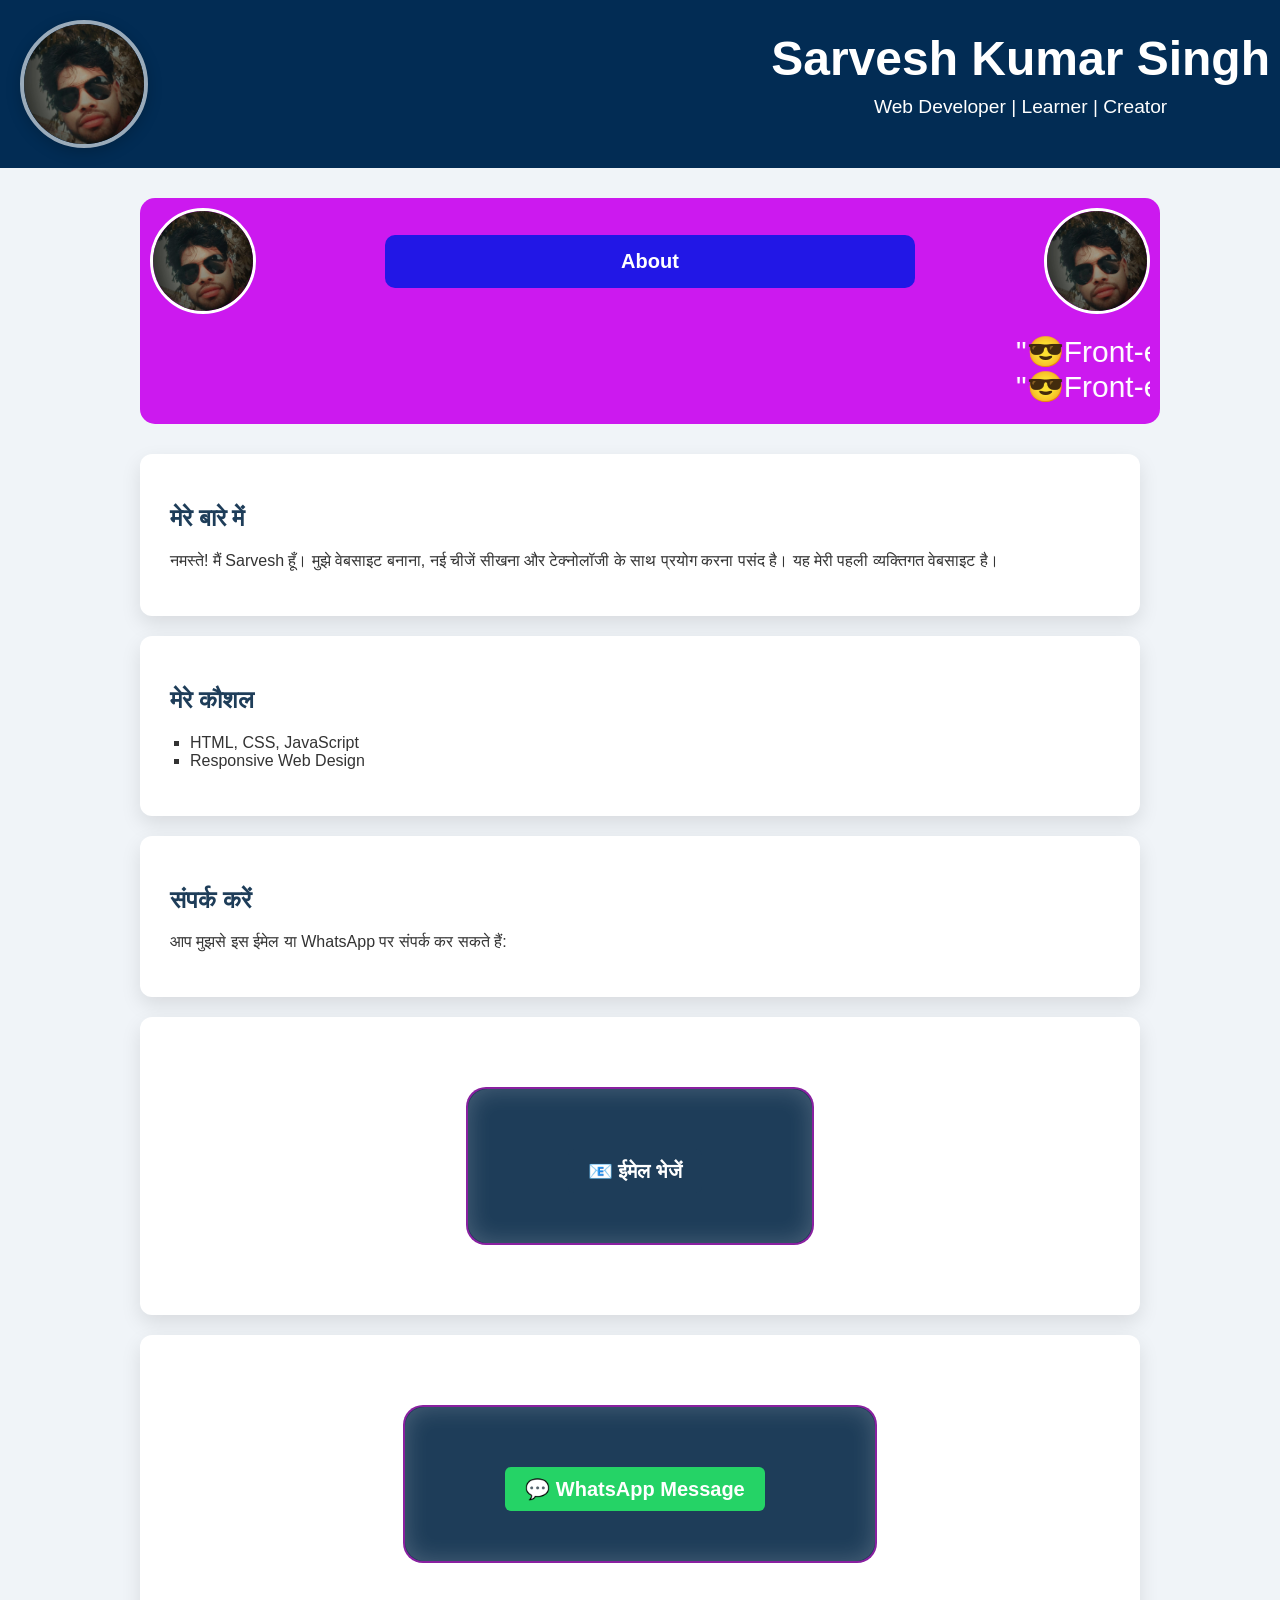
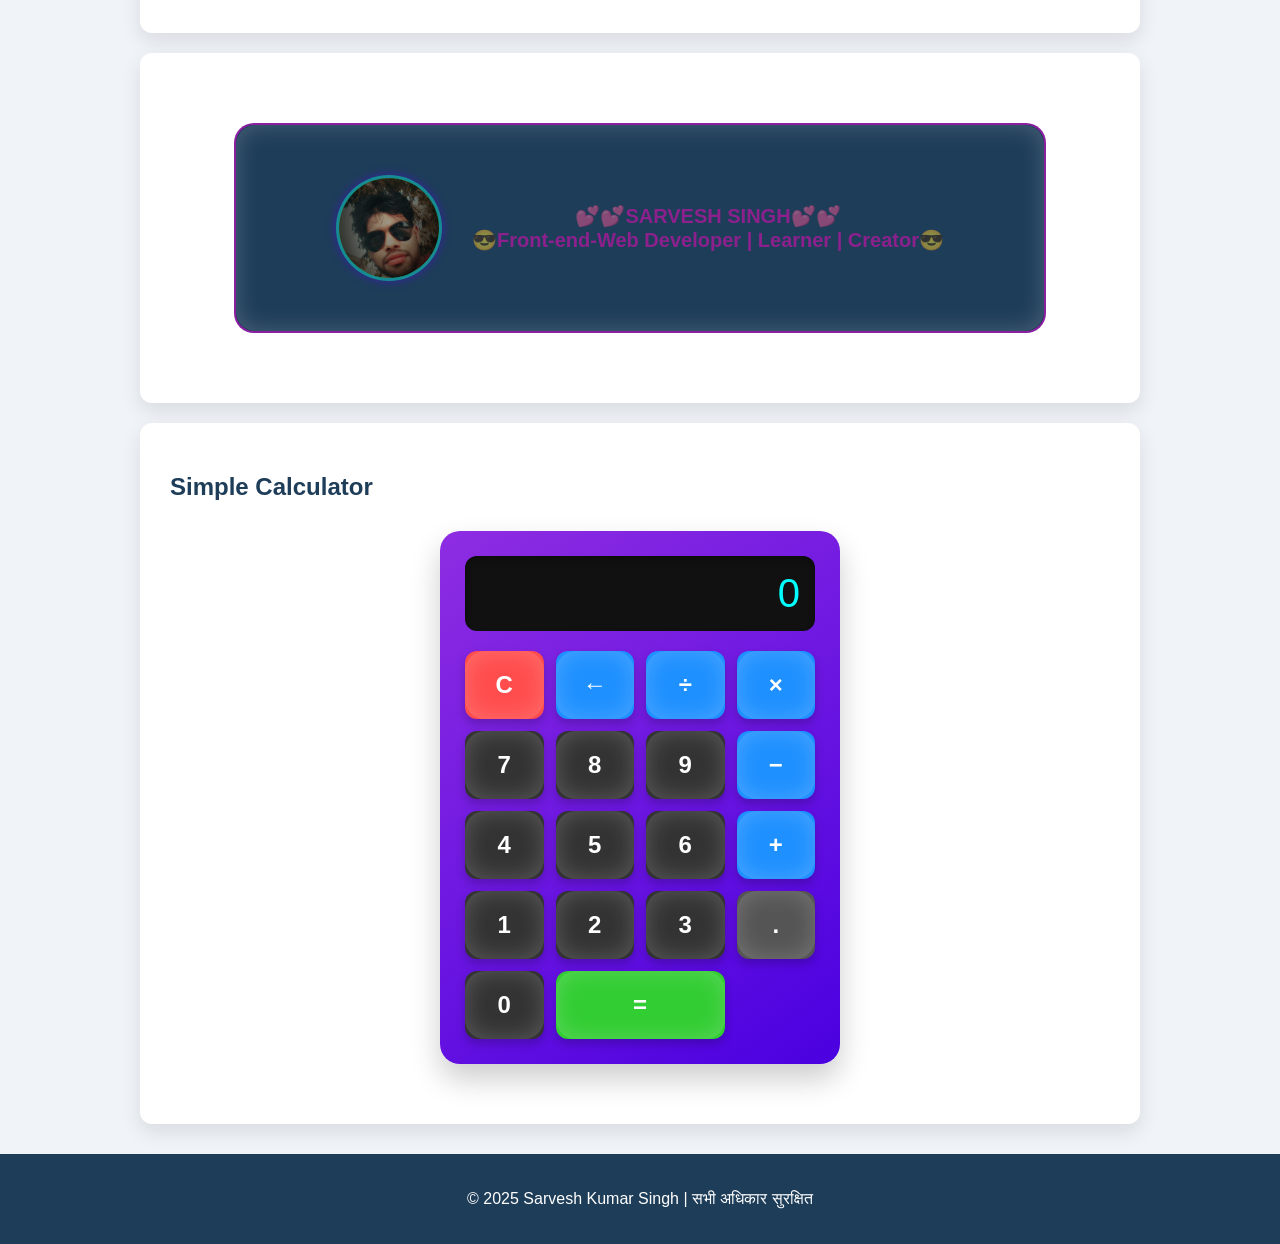
<file: index.html>
<!DOCTYPE html>
<html lang="hi">
<head>
<meta charset="UTF-8">
<meta name="viewport" content="width=device-width, initial-scale=1.0">
<title>Sarvesh Kumar Singh | मेरी वेबसाइट</title>
<style>
    body {
        font-family: Arial, sans-serif;
        margin: 0;
        background: #f0f4f8;
        color: #333;
    }
    .header-text p{margin: 5px 0 0;
    font-size: 16px;
color: black;}
.header-text h1{margin: 0;
    font-size: 24px;}
    .header-text{ text-align: center;}


    header {
        background: #1e3d59;
        color: white;
        text-align: center;
        padding: 50px 20px;
    }
    header h1 { font-size: 3em; margin: 0; }
    header p { font-size: 1.2em; margin-top: 10px; }

    main {
        max-width: 1000px;
        margin: 30px auto;
        padding: 0 20px;
    }
    section {
        background: white;
        padding: 30px;
        margin-bottom: 20px;
        border-radius: 12px;
        box-shadow: 0 8px 20px rgba(0,0,0,0.1);
    }
    h2 { color: #1e3d59; }
    ul { list-style: square; padding-left: 20px; }
    .header img {
        width: 120px;
        height: 120px;
        border-radius: 50%;
        object-fit: cover;
        border: 4px solid rgba(255, 255, 255, 0.6);
        box-shadow: 0 4px 15px rgba(0,0,0,0.2);
        margin: 10px;
        
    }
    .header {
        display: flex;
        align-items: center;
        justify-content: space-between;
        padding: 10px;
        background: #022c54;
        
    }

    .btn {
        display: inline-block;
        padding: 10px 20px;
        background: #1e3d59;
        color: white;
        text-decoration: none;
        border-radius: 6px;
        transition: 0.3s;
        margin-top: 10px;
        margin-right: 10px;
        font-weight: bold;
    }
    .btn:hover { background: #162b44; }
    .btn.whatsapp { background-color: #25d366; }
    .btn.whatsapp:hover { background-color: #1ebe5b; }

    /* Smile Button Styles */
    .smile-btn-container {
        display: flex;
        justify-content: center;
        margin: 40px 0;

    }
    .smile-btn {
        position: relative;
        display: flex;
        align-items: center;
        justify-content: center;
        gap: 30px;
        padding: 50px 100px;
        font-size: 20px;
        font-weight: 800;
        color: #fa06c180;
        background: #1e3d59;;
        border: 2px solid #f304e780;
        border-radius: 20px;
        cursor: pointer;
        overflow: hidden;
        transition: 0.5s;
        flex-wrap: wrap;
    }
    .smile-btn:hover {
        color: #3707e6;
        background: #f803b3;
        text-shadow: 0 0 5px #e8f905, 0 0 10px #fafa07, 0 0 20px #fff;
        box-shadow: 0 0 10px #008cff, 0 0 40px #008cff, 0 0 80px #008cff;
    }
    .smile-btn img {
        width: 100px;
        height: 100px;
        border-radius: 50%  50% ;
        object-fit: cover;
        object-position: center;
        border: 3px solid rgba(50, 6, 249, 0.4);
        box-shadow: inset 0 0 20px rgba(3, 250, 48, 0.2),
                    0 0 10px rgba(81, 6, 243, 0.5);
        background: rgba(3, 244, 83, 0.918);
        transition: 0.3s ease;
    }
    .smile-btn:hover img {
        transform: scale(1.05);
        box-shadow: inset 0 0 25px rgba(255,255,255,0.3),
                    0 0 15px rgba(0,0,0,0.7);
    }
    .smile-btn::before {
        content: "";
        position: absolute;
        inset: 0;
        border-radius: 20px;
        box-shadow: inset 0 0 25px rgba(255,255,255,0.2);
        pointer-events: none;
    }

    /* Calculator Styles */
    .calculator {
        background: linear-gradient(145deg, #8e2de2, #4a00e0);
        padding: 25px;
        border-radius: 20px;
        box-shadow: 0 15px 30px rgba(0,0,0,0.2);
        max-width: 350px;
        margin: 30px auto;
    }
    .display {
        background: #111;
        color: #0ff;
        font-size: 2.5em;
        padding: 15px;
        border-radius: 12px;
        margin-bottom: 20px;
        text-align: right;
        overflow-x: auto;
        box-shadow: inset 0 4px 6px rgba(0,0,0,0.3);
    }
    .keys {
        display: grid;
        grid-template-columns: repeat(4, 1fr);
        gap: 12px;
    }
    .keys button {
        padding: 20px;
        font-size: 1.5em;
        border: none;
        border-radius: 12px;
        cursor: pointer;
        transition: 0.3s;
        box-shadow: 0 5px 10px rgba(0,0,0,0.2);
        color: white;
    }
    .keys button:hover {
        transform: translateY(-3px);
        box-shadow: 0 8px 15px rgba(0,0,0,0.3);
    }
    .clear { background: #ff4d4d; }
    .operator { background: #1e90ff; }
    .equal { background: #32cd32; grid-column: span 2; }
    .number { background: #333; }
    .decimal { background: #555; }

    footer {
        text-align: center;
        padding: 20px;
        background: #1e3d59;
        color: white;
    }

    /* Responsive Header Fix */
@media(max-width: 800px) {
  .header {
    flex-direction: column;
    text-align: center;
  }

  .header img {
    width: 90px;
    height: 90px;
    margin: 10px 0;
  }

  .header h1 {
    font-size: 22px;
  }

  .header p {
    font-size: 14px;
  }
}

@media(max-width: 600px) {
  .smile-btn {
    flex-direction: column;
    gap: 20px;
    font-size: 24px;
    padding: 30px 15px;
  }

  .smile-btn img {
    width: 70px;
    height: 70px;
  }

  .calculator {
    max-width: 90%;
    padding: 20px;
  }

  .display {
    font-size: 2em;
  }
}

 #s {
      text-align: center;
      background-color: rgb(34, 23, 230);
      color: white;
      width: 50%;
      padding: 15px;
      border-radius: 10px;
      font-size: 20px;
      margin: 0 auto;
      display: block;
    }

    .play {
      background-color: rgb(204, 25, 239);
      color: white;
      width: 100%;
      max-width:1000px;
      font-size: 30px;
      border-radius: 15px;
      margin: 30px auto;
      padding: 10px;
      text-align: center;
    }
    /* h1 aur dono side ke image ke liye */
.msg-row {
  display: flex;
  align-items: center;
  justify-content: center;
  gap: 15px;
  margin-bottom: 10px;
}

/* dono side ke image ke style */
.side-img {
  width: 100px;
  height: 100px;
  border-radius: 50%;
  object-fit: cover;
  border: 3px solid white;
}

/* mobile responsive fix */
@media (max-width: 800px) {
  .msg-row {
    flex-direction: column;
  }
  #s {
    width: 90%;
  }
}


    marquee {
      display: block;
      width: 100%;
      background-color: inherit;
      padding: 10px 0;
    }
    
</style>
</head>
<body>

<header class="header">
    <img src="sarve.jpg" alt="right">
   <div> 
     <h1>Sarvesh Kumar Singh</h1>
     <p>Web Developer | Learner | Creator</p>
   </div>
</header>

<main>
  <div class="play">
    <div class="msg-row">
     <img src="sarve.jpg" alt="left image" class="side-img">
    <h1 id="s">About</h1>
    <img src="sarve.jpg" alt="left image" class="side-img"></div>
    
    <marquee direction="left" scrollamount="6">
        
      "😎Front-end-Web Developer | Learner | Creator😎"
      <div class="play2">
        "😎Front-end-Web Developer | Learner | Creator😎"
      </div>
    </marquee>
  </div>

    <section id="about">
        <h2>मेरे बारे में</h2>
        <p>नमस्ते! मैं Sarvesh हूँ। मुझे वेबसाइट बनाना, नई चीजें सीखना और टेक्नोलॉजी के साथ प्रयोग करना पसंद है। यह मेरी पहली व्यक्तिगत वेबसाइट है।</p>
    </section>

    <section id="skills">
        <h2>मेरे कौशल</h2>
        <ul>
            <li>HTML, CSS, JavaScript</li>
            <li>Responsive Web Design</li>
           
        </ul>
    </section>

    <section id="contact">
        <h2>संपर्क करें</h2>
        <p>आप मुझसे इस ईमेल या WhatsApp पर संपर्क कर सकते हैं:</p>
    </section>

    <section id="smile">
        <div class="smile-btn-container">
            <button class="smile-btn">
                 <a href="mailto:sarveshsingh52966@gmail.com" class="btn">📧 ईमेल भेजें</a>
            </button>
        </div>
    </section>

    <section id="smile">
        <div class="smile-btn-container">
            <button class="smile-btn">
                  <a href="https://wa.me/919956095565" target="_blank" class="btn whatsapp">💬 WhatsApp Message</a>
            </button>
        </div>
    </section>

    <section id="smile">
        <div class="smile-btn-container">
            <button class="smile-btn">
                <img src="sarve.jpg" alt="left">
                💕💕SARVESH SINGH💕💕<br> 😎Front-end-Web Developer | Learner | Creator😎
            </button>
        </div>
    </section>

    <section id="calculator">
        <h2>Simple Calculator</h2>
        <div class="calculator">
            <div class="display" id="display">0</div>
            <div class="keys">
                <button class="smile-btn clear" data-action="clear">C</button>
                <button class="smile-btn operator" data-action="back">←</button>
                <button class="smile-btn operator" data-value="/">÷</button>
                <button class="smile-btn operator" data-value="*">×</button>

                <button class="smile-btn number" data-value="7">7</button>
                <button class="smile-btn number" data-value="8">8</button>
                <button class="smile-btn number" data-value="9">9</button>
                <button class="smile-btn operator" data-value="-">−</button>

                <button class="smile-btn number" data-value="4">4</button>
                <button class="smile-btn number" data-value="5">5</button>
                <button class="smile-btn number" data-value="6">6</button>
                <button class="smile-btn operator" data-value="+">+</button>

                <button class="smile-btn number" data-value="1">1</button>
                <button class="smile-btn number" data-value="2">2</button>
                <button class="smile-btn number" data-value="3">3</button>
                <button class="smile-btn decimal" data-value=".">.</button>

                <button class="smile-btn number" data-value="0">0</button>
                <button class="smile-btn equal" data-action="equals">=</button>
            </div>
        </div>
    </section>
</main>

<footer>
    <p>© 2025 Sarvesh Kumar Singh | सभी अधिकार सुरक्षित</p>
</footer>

<script>
    const display = document.getElementById("display");
    const keys = document.querySelectorAll(".keys button");
    let current = "";
    let expression = "";

    function updateDisplay() {
      display.textContent = current || expression || "0";
    }

    function calculate() {
      try {
        let result = eval(expression);
        display.textContent = result;
        expression = String(result);
        current = "";
      } catch {
        display.textContent = "Error";
        expression = "";
        current = "";
      }
    }

    keys.forEach((key) => {
      key.addEventListener("click", () => {
        const val = key.getAttribute("data-value");
        const action = key.getAttribute("data-action");

        if (action === "clear") {
          current = "";
          expression = "";
          updateDisplay();
        } 
        else if (action === "back") {
          current = current.slice(0, -1);
          updateDisplay();
        } 
        else if (action === "equals") {
          expression += current;
          calculate();
        } 
        else if (val === "+" || val === "-" || val === "*" || val === "/") {
          if (current !== "") {
            expression += current;
            current = "";
          }
          if (/[+\-*/]$/.test(expression)) {
            expression = expression.slice(0, -1);
          }
          expression += val;
          updateDisplay();
        } 
        else {
          current += val;
          updateDisplay();
        }
      });
    });

    updateDisplay();
</script>
</body>
</html>
</file>
